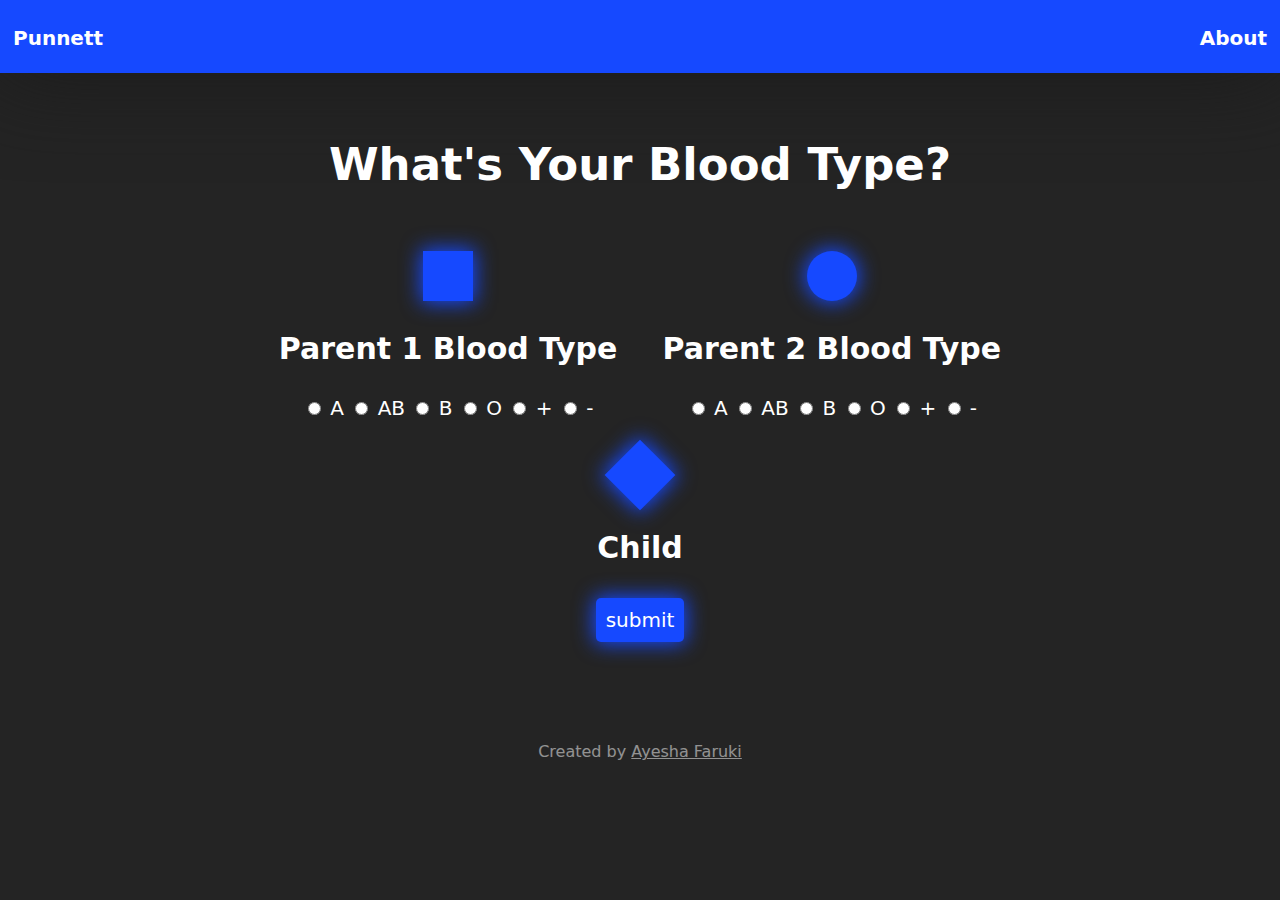
<file: index.html>
<!DOCTYPE html>
<html>

<head>
  <meta charset="utf-8">
  <meta name="viewport" content="width=device-width">
  <title>Home | Punnett</title>
  <link href="style.css" rel="stylesheet" type="text/css" />
  <link rel="preconnect" href="https://fonts.googleapis.com">
  <link rel="preconnect" href="https://fonts.gstatic.com" crossorigin>
  <link href="https://fonts.googleapis.com/css2?family=Montserrat&display=swap" rel="stylesheet">
</head>

<body>

   <div class="header">
    <h1 style=" color: whitesmoke; font-size: 20px; padding: 20px; float: left;"><a href="index.html">Punnett</a></h1>
     <h1 style=" color: whitesmoke; font-size: 20px; padding: 20px; float: right; margin-left: -100px"><a href="about.html">About</a></h1>
  </div> 
    <div class="parents" style="margin: 0 auto; text-align: center; display: block;"> 

  <div class="wrapper">
  <h1> What's Your Blood Type?</h1>

  <div class="parent" style="display:inline-block">
    <h2 class="male"> </h2>
    <h3> Parent 1 Blood Type</h3>
    <div class = "radiobutton">
    <input type ="radio" id ="fa" name="f" value = "A"> A </input>
    <input type ="radio" id ="fab" name="f" value="AB"> AB </input>
    <input type ="radio" id ="fb" name="f" value="B"> B </input>
    <input type ="radio" id ="fo" name="f" value="O"> O </input>
    <input type = "radio" id = "f+" name = "fr" value="+"> + </input>
    <input type = "radio" id ="f-" name = "fr" value="-"> - </input>
    </div>
  </div>

  <div class="parent" style="display: inline-block;">
    <h2 class="female"> </h2>
    <h3> Parent 2 Blood Type</h3>
    <div class="radiobutton">
    <input type ="radio" id ="ma" name="m" value = "A"> A </input>
    <input type ="radio" id ="mab" name="m" value="AB"> AB </input>
    <input type ="radio" id ="mb" name="m" value="B"> B </input>
    <input type ="radio" id ="mo" name="m" value="O"> O </input>
    <input type = "radio" id = "m+" name = "mr" value="+"> + </input>
    <input type = "radio" id ="m-" name = "mr" value="-"> - </input>
    </div>
  </div>

  <h2 class="child"></h2>
  <h3> Child </h3>
  <h4 id ="results"></h4>
  <h4 id="finaltypes"></h4>
      
  <button id="submit" onClick=bloodType() style=float:none;> submit </button>

  <div id="hide" style="margin: 40px;">
  <h3> Learn more. </h3>
  <button id = "bloodtypes" onClick=learnMore() style="display: inline-block; margin: 0" >blood types </button>
  <a href="inheritance.html"><button style="display: inline-block; margin: 0">inheritance </button></a>
  </div>

    <h3 id = "hiden"> Your possible blood types are: </h3>
    <h3 id = "yourblood">  </h3>
    <p id = "info"> </p>
    
  </div>
      
    </div>

  
  
  <script src="script.js"></script>
  <footer> Created by <a href="https://www.afaruki.com"> Ayesha Faruki </a></footer>
</body>

</html>
</file>
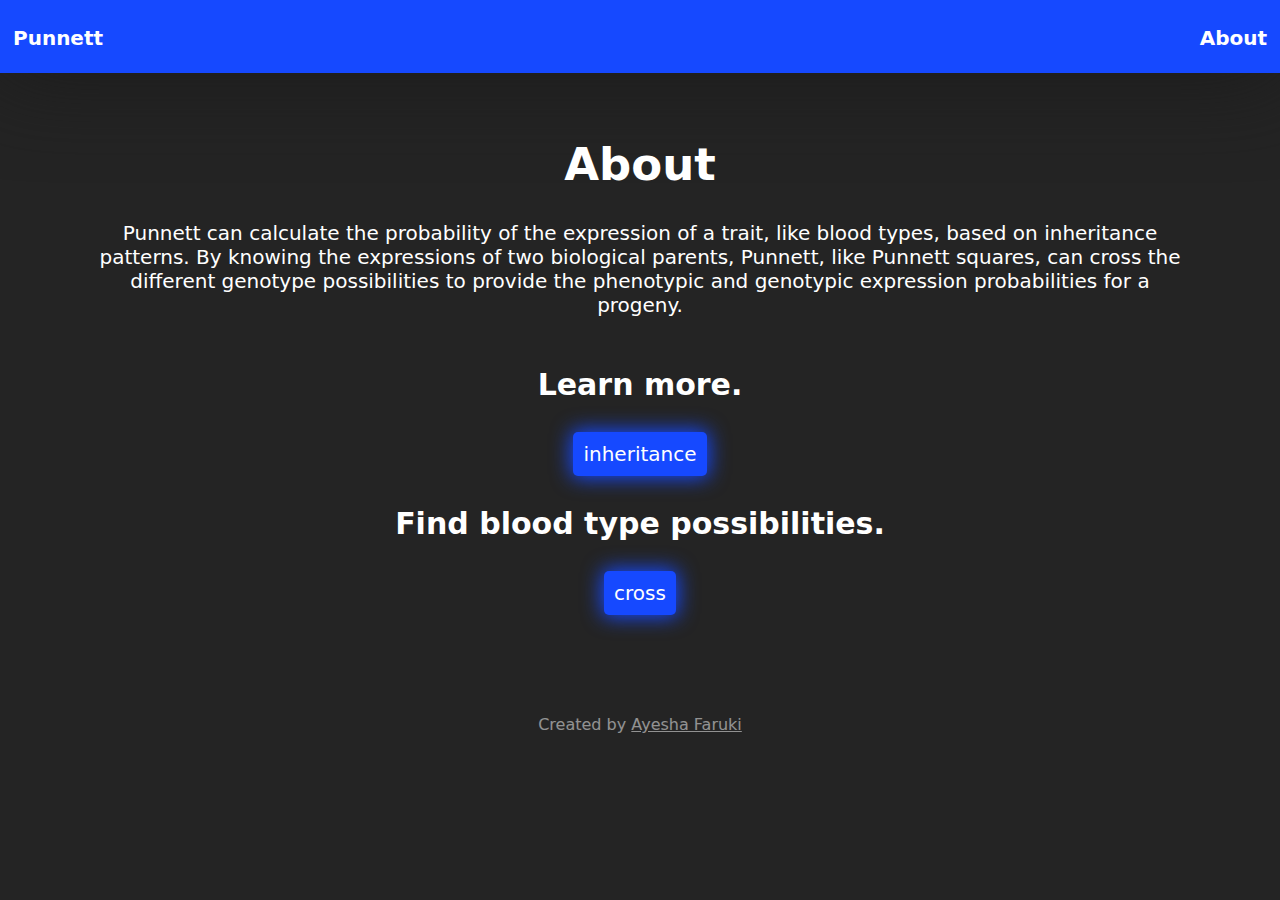
<file: about.html>
<!DOCTYPE html>
<html>

<head>
  <meta charset="utf-8">
  <meta name="viewport" content="width=device-width">
  <title>About | Punnett</title>
  <link href="style.css" rel="stylesheet" type="text/css" />
  <link rel="preconnect" href="https://fonts.googleapis.com">
  <link rel="preconnect" href="https://fonts.gstatic.com" crossorigin>
  <link href="https://fonts.googleapis.com/css2?family=Montserrat&display=swap" rel="stylesheet">
</head>

<body>

   <div class="header">
    <h1 style=" color: whitesmoke; font-size: 20px; padding: 20px; float: left;"><a href="index.html">Punnett</a></h1>
     <h1 style=" color: whitesmoke; font-size: 20px; padding: 20px; float: right; margin-left: -100px"><a href="about.html">About</a></h1>
  </div> 
  <div class="wrapper">
  <h1> About </h1>

    <div style = "text-align: center; margin: 0 auto;">
    <p> Punnett can calculate the probability of the expression of a trait, like blood types, based on inheritance patterns. By knowing the expressions of two biological parents, Punnett, like Punnett squares, can cross the different genotype possibilities to provide the phenotypic and genotypic expression probabilities for a progeny.</p>

    <h3 style="padding: 20px 0px 0 0"> Learn more. </h3>
    <a href="inheritance.html"><button style="display: inline-block; margin: 0">inheritance </button></a>
    <h3> Find blood type possibilities. </h3>
    <a href="index.html"><button style="display: inline-block; margin: 0">cross </button></a>
    </div>

  </div>

  
  
  <script src="script.js"></script>
  <footer> Created by <a href="https://www.afaruki.com"> Ayesha Faruki </a></footer>
</body>

</html>
</file>
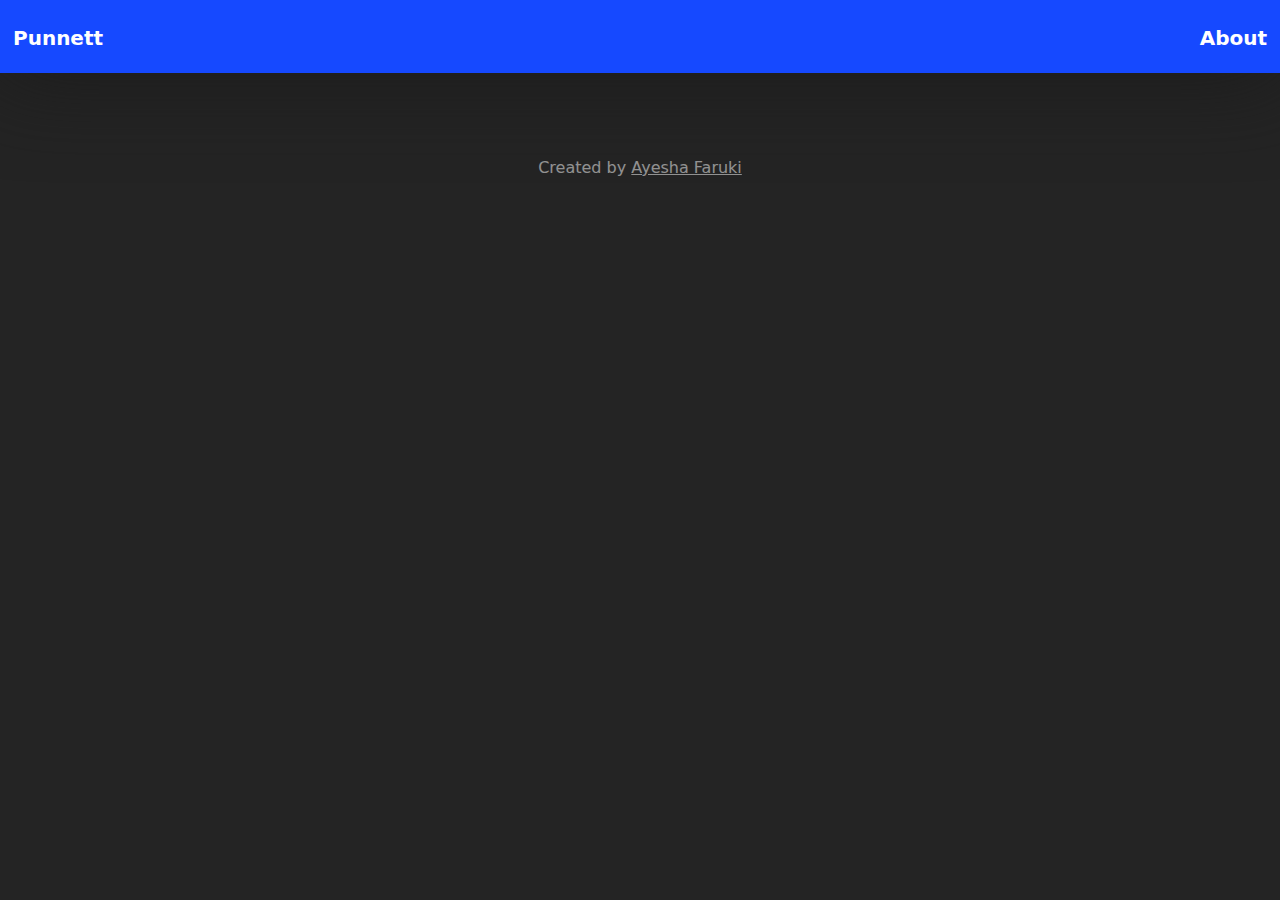
<file: bloodtypes.html>
<!DOCTYPE html>
<html>

<head>
  <meta charset="utf-8">
  <meta name="viewport" content="width=device-width">
  <title>Your Blood Type | Punnett</title>
  <link href="style.css" rel="stylesheet" type="text/css" />
  <link rel="preconnect" href="https://fonts.googleapis.com">
  <link rel="preconnect" href="https://fonts.gstatic.com" crossorigin>
  <link href="https://fonts.googleapis.com/css2?family=Montserrat&display=swap" rel="stylesheet">
</head>

<body>

   <div class="header">
    <h1 style=" color: whitesmoke; font-size: 20px; padding: 20px; float: left;"><a href="index.html">Punnett</a></h1>
     <h1 style=" color: whitesmoke; font-size: 20px; padding: 20px; float: right; margin-left: -100px"><a href="about.html">About</a></h1>
  </div> 

  <div class="wrapper">
  

  </div>

  <script src="script.js"></script>
  <footer> Created by <a href="https://www.afaruki.com"> Ayesha Faruki </a></footer>
</body>

</html>
</file>
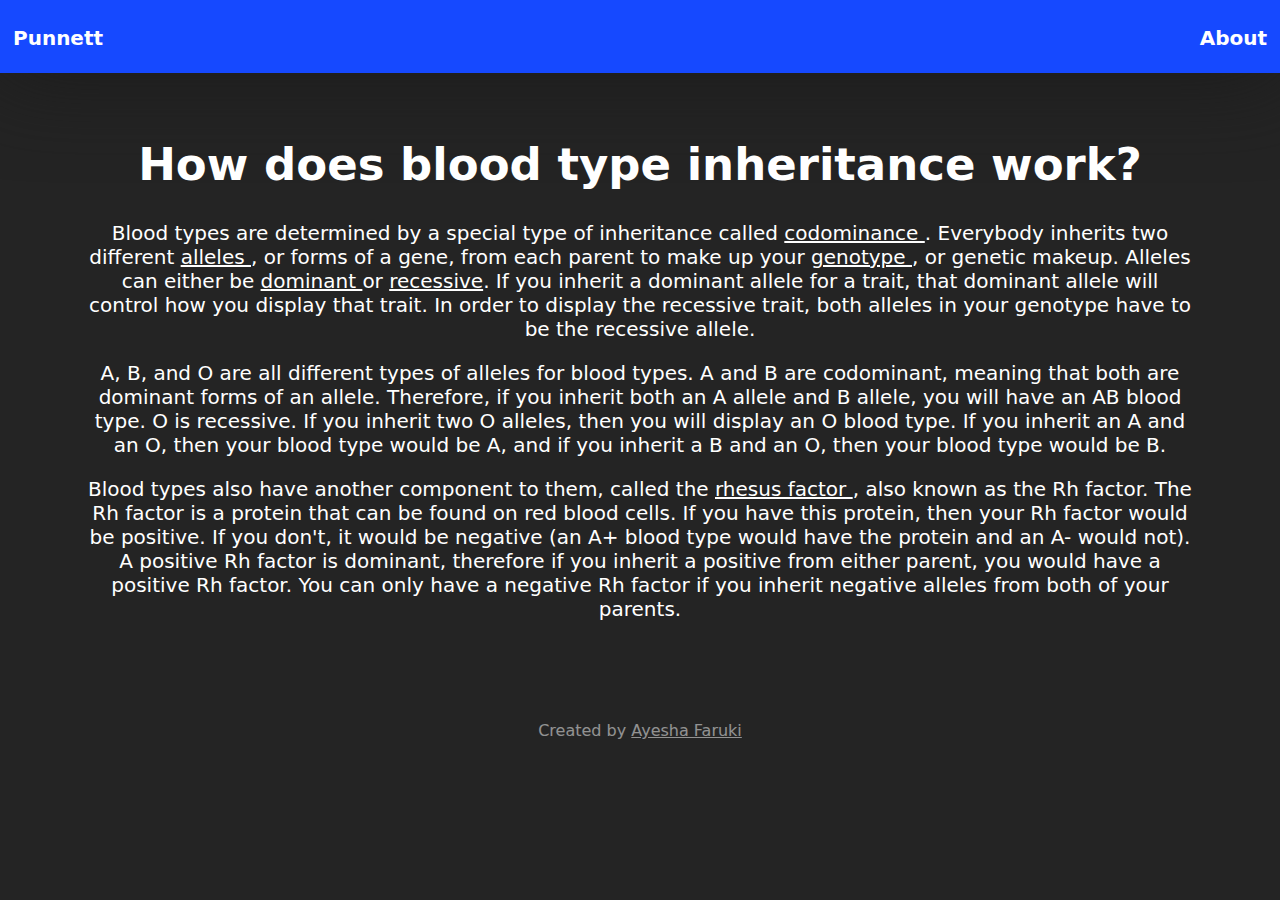
<file: inheritance.html>
<!DOCTYPE html>
<html>

<head>
  <meta charset="utf-8">
  <meta name="viewport" content="width=device-width">
  <title>Blood Type Inheritance | Punnett</title>
  <link href="style.css" rel="stylesheet" type="text/css" />
  <link rel="preconnect" href="https://fonts.googleapis.com">
  <link rel="preconnect" href="https://fonts.gstatic.com" crossorigin>
  <link href="https://fonts.googleapis.com/css2?family=Montserrat&display=swap" rel="stylesheet">
</head>

<body>

   <div class="header">
    <h1 style=" color: whitesmoke; font-size: 20px; padding: 20px; float: left;"><a href="index.html">Punnett</a></h1>
     <h1 style=" color: whitesmoke; font-size: 20px; padding: 20px; float: right; margin-left: -100px"><a href="about.html">About</a></h1>
  </div> 
    <div class="parents" style="margin: 0 auto; text-align: center; display: block;"> 

  <div class="wrapper">
  <h1> How does blood type inheritance work?</h1>
  <p> Blood types are determined by a special type of inheritance called <u> codominance </u>. Everybody inherits two different <u> alleles </u>, or forms of a gene, from each parent to make up your <u> genotype </u>, or genetic makeup. Alleles can either be <u>dominant </u> or <u> recessive</u>. If you inherit a dominant allele for a trait, that dominant allele will control how you display that trait. In order to display the recessive trait, both alleles in your genotype have to be the recessive allele. </p>
    <p> A, B, and O are all different types of alleles for blood types. A and B are codominant, meaning that both are dominant forms of an allele. Therefore, if you inherit both an A allele and B allele, you will have an AB blood type. O is recessive. If you inherit two O alleles, then you will display an O blood type. If you inherit an A and an O, then your blood type would be A, and if you inherit a B and an O, then your blood type would be B.</p>
    <p> Blood types also have another component to them, called the <u> rhesus factor </u>, also known as the Rh factor. The Rh factor is a protein that can be found on red blood cells. If you have this protein, then your Rh factor would be positive. If you don't, it would be negative (an A+ blood type would have the protein and an A- would not). A positive Rh factor is dominant, therefore if you inherit a positive from either parent, you would have a positive Rh factor. You can only have a negative Rh factor if you inherit negative alleles from both of your parents.</p>
  
  </div>



  <script src="script.js"></script>
  <footer> Created by <a href="https://www.afaruki.com"> Ayesha Faruki </a></footer>
</body>

</html>
</file>
<file: style.css>
html {
  height: 100%;
  width: 100%;
  font-family: system-ui, -apple-system, BlinkMacSystemFont, 'Segoe UI', Roboto, Oxygen, Ubuntu, Cantarell, 'Open Sans', 'Helvetica Neue', sans-serif;
  background-color:#242424;
    /**#1d203a; **/
  color: white;
  margin: 0 auto;
  overflow-x:hidden;
}

.wrapper {
  margin: 80px;
}

h1 {
  color:white;
  text-align: center;
  font-size: 45px;
}

h3 {
  font-size: 30px;
}


button {
  color: white;
  background-color: #1649FF;
  border-style: none;
  transition-duration: 0.8s;
  border-radius: 5px;
  float: none;
  font-size: 20px;
  margin: 20px auto;
  display: block;
  font-family:system-ui, -apple-system, BlinkMacSystemFont, 'Segoe UI', Roboto, Oxygen, Ubuntu, Cantarell, 'Open Sans', 'Helvetica Neue', sans-serif;
  padding: 10px;
  box-shadow: 0 0 20px 2px #1649FF;
}

button:hover {
  background-color:1649FF;
  transition-duration: 0.8s;
  cursor: pointer;
  box-shadow: 0 0 40px 2px #1649FF;
}

h2 {
  background-color: #1649FF;
  box-shadow: 0 0 20px 2px #1649FF;
   /** #6D6D6D; **/
  height: 50px;
  width: 50px;
  margin: 10px auto;
  text-align: center;
}

.female {
  border-radius: 100%;
}

.child {
  transform: rotate(-45deg);
}

.parent {
  margin: 0 auto;
  padding: 20px;
}

.parents {
  float: center;
}

input {
  border-color: black;
}

.header {
  background-color: #1649FF;
  height: 80px;
  width: 100% + 15px;
  margin: -15px;
  box-shadow: 0 0 90px 2px #1b1b1b;
  /**box-shadow: 0 -5px 50px 2px black;**/
}

.header a {
  color: white; 
  text-decoration: none;
  transition-duration: 0.8s;
}

.header a:hover {
  color: lightgray;
  transition-duration: 0.8s;
}

footer {
  text-align: center;
  opacity: 50%;
  padding: 20px;
}

footer a {
  transition-duration: 0.8s;
  color: white;
}

footer a:hover {
  transition-duration: 0.8s;
  color: lightgray;
}

.radiobutton {
  font-size: 20px;
}

p {
  font-size: 20px;
}

h4 {
  font-size:25px;
  
}
</file>
